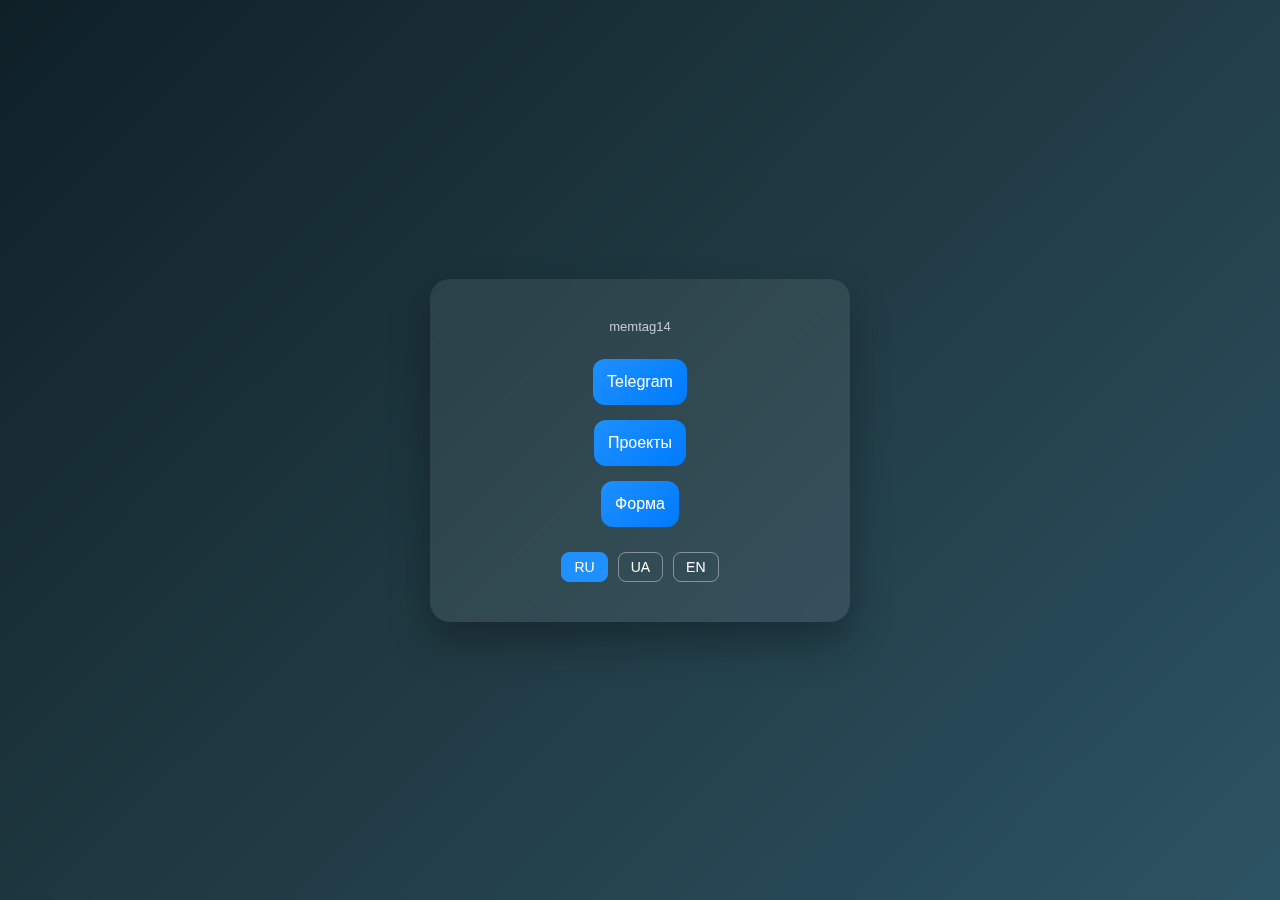
<file: index.html>
<!DOCTYPE html>
<html lang="ru">
<head>
  <meta charset="UTF-8" />
  <meta name="viewport" content="width=device-width, initial-scale=1.0" />
  <title>memtag14</title>
  <style>
    * { box-sizing: border-box; margin: 0; padding: 0; font-family: Arial, sans-serif; }

    body {
      min-height: 100vh;
      background: linear-gradient(135deg, #0f2027, #203a43, #2c5364); /* telegram-like */
      display: flex;
      justify-content: center;
      align-items: center;
      color: #fff;
    }

    .container {
      position: relative;
      background: rgba(255, 255, 255, 0.08);
      backdrop-filter: blur(10px);
      padding: 40px;
      border-radius: 20px;
      width: 100%;
      max-width: 420px;
      text-align: center;
      box-shadow: 0 20px 40px rgba(0,0,0,0.3);
    }

    h1 { display:none; }
    p { display:none; }

    .buttons {
      display: flex;
      flex-direction: column;
      gap: 15px;
    }

    .btn {
      padding: 14px;
      border-radius: 12px;
      border: none;
      background: linear-gradient(135deg, #1e90ff, #007bff);
      color: white;
      font-size: 16px;
      cursor: pointer;
      transition: transform 0.2s, box-shadow 0.2s;
    }

    .btn:hover {
      transform: translateY(-2px);
      box-shadow: 0 8px 20px rgba(0,123,255,0.5);
    }

    .lang-switch {
      margin-top: 25px;
      display: flex;
      justify-content: center;
      gap: 10px;
    }

    .lang-switch button {
      background: transparent;
      border: 1px solid rgba(255,255,255,0.4);
      color: #fff;
      padding: 6px 12px;
      border-radius: 8px;
      cursor: pointer;
      font-size: 14px;
    }

    .lang-switch button.active {
      background: #1e90ff;
      border-color: #1e90ff;
    }
      .by-text {
      font-size: 13px;
      opacity: 0.7;
      margin-bottom: 25px;
    }
  </style>
</head>
<body>
  <div class="container">
    <div class="by-text" id="byText">memtag14</div>

    <div class="buttons">
      <a href="https://memtag14.t.me" target="_blank"><button class="btn" id="btn1">Telegram</button></a>
      <a href="https://t.me/memtag14/6" target="_blank"><button class="btn" id="btn2">Проекты</button></a>
      <a href="http://formasoundadd.22web.org/forma/" target="_blank"><button class="btn" id="btn3">Форма</button></a>
    </div>

    <div class="lang-switch">
      <button onclick="setLang('ru')" class="active">RU</button>
      <button onclick="setLang('ua')">UA</button>
      <button onclick="setLang('en')">EN</button>
    </div>
  </div>

  <script>
    const content = {
      ru: { by: 'memtag14' },
      ua: { by: 'memtag14' },
      en: { by: 'memtag14' }
    };

    function setLang(lang) {
      document.getElementById('title').innerText = content[lang].title;
      document.getElementById('subtitle').innerText = content[lang].subtitle;
      document.getElementById('btn1').innerText = content[lang].btn1;
      document.getElementById('btn2').innerText = content[lang].btn2;
      document.getElementById('btn3').innerText = content[lang].btn3;

      document.querySelectorAll('.lang-switch button').forEach(btn => btn.classList.remove('active'));
      event.target.classList.add('active');
    }
  </script>
</body>
</html>
</file>
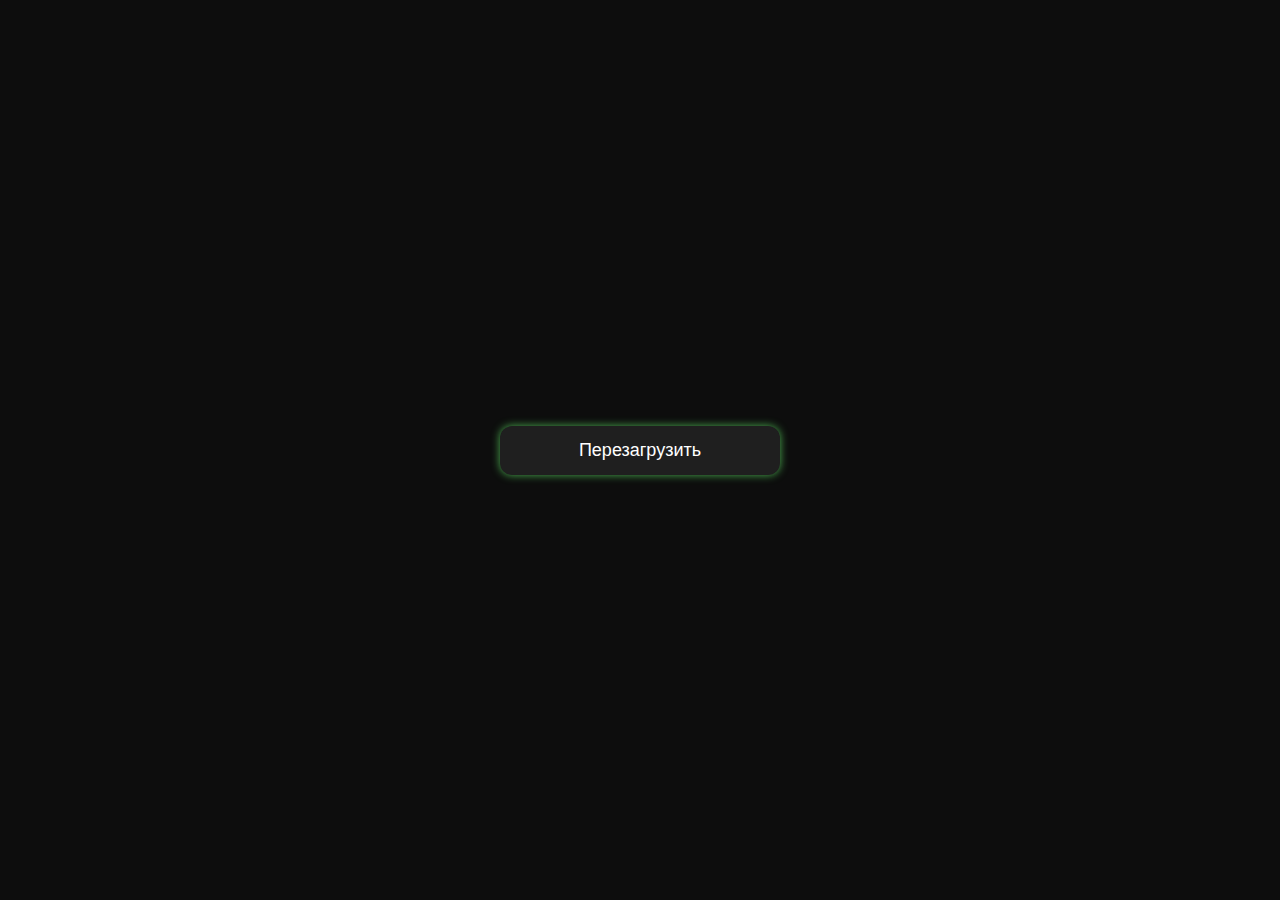
<file: -social/index.html>
<!DOCTYPE html>
<html lang="ru">
<head>
    <meta charset="UTF-8">
    <meta name="viewport" content="width=device-width, initial-scale=1.0, maximum-scale=1">
    <title>SoundTag</title>

    <style>
        body {
            margin: 0;
            padding: 0;
            background: #0d0d0d; /* Темный фон */
            font-family: Arial, sans-serif;
            text-align: center;
            display: flex;
            flex-direction: column;
            align-items: center;
            height: 100vh;
            justify-content: center;
            color: white;
        }

        /* Общий стиль кнопок */
        button {
            padding: 14px 28px;
            font-size: 18px;
            border: none;
            border-radius: 12px;
            cursor: pointer;
            width: 75%;
            max-width: 280px;
            background: #1f1f1f;
            color: #ffffff;
            box-shadow: 0 0 8px #4CAF50;
            transition: 0.2s;
        }

        button:hover {
            background: #272727;
        }

        button:active {
            transform: scale(0.95);
        }

        /* Стиль второго экрана */
        #style2 {
            display: none;
            margin-top: 20px;
        }

        /* Адаптивное изображение */
        #style2 img {
            width: 60vw;
            max-width: 200px;
            height: 60vw;
            max-height: 200px;
            border-radius: 50%;
            object-fit: cover;
            box-shadow: 0 0 12px #0088cc;
        }

        /* Telegram кнопка */
        .telegram-button {
            margin-top: 20px;
            padding: 14px 28px;
            font-size: 18px;
            background: #0088cc;
            color: white;
            border-radius: 12px;
            box-shadow: 0 0 10px #0088cc;
        }

        .telegram-button:hover {
            background: #007bb5;
        }

        .telegram-button:active {
            transform: scale(0.95);
        }

        /* Адаптация для маленьких экранов */
        @media (max-width: 480px) {
            button, .telegram-button {
                font-size: 16px;
                padding: 12px 20px;
            }

            #style2 img {
                width: 50vw;
                height: 50vw;
            }
        }
    </style>
</head>
<body>

    <!-- СТИЛЬ 1 — только кнопка перезагрузить -->
    <button id="reloadBtn" onclick="start()">Перезагрузить</button>

    <!-- Аудио -->
    <audio id="sound" loop>
        <source src="sound.mp3" type="audio/mp3">
    </audio>

    <!-- СТИЛЬ 2 -->
    <div id="style2">
        <img src="image.jpg" alt="Image"><br>
        <a href="https://t.me/memtag14" target="_blank">
            <button class="telegram-button">Telegram</button>
        </a>
    </div>

    <script>
        let audio = document.getElementById("sound");

        function start() {
            audio.currentTime = 0;
            audio.play();

            // Прячем кнопку
            document.getElementById("reloadBtn").style.display = "none";

            // Показываем второй стиль
            document.getElementById("style2").style.display = "block";
        }
    </script>

</body>
</html>
</file>
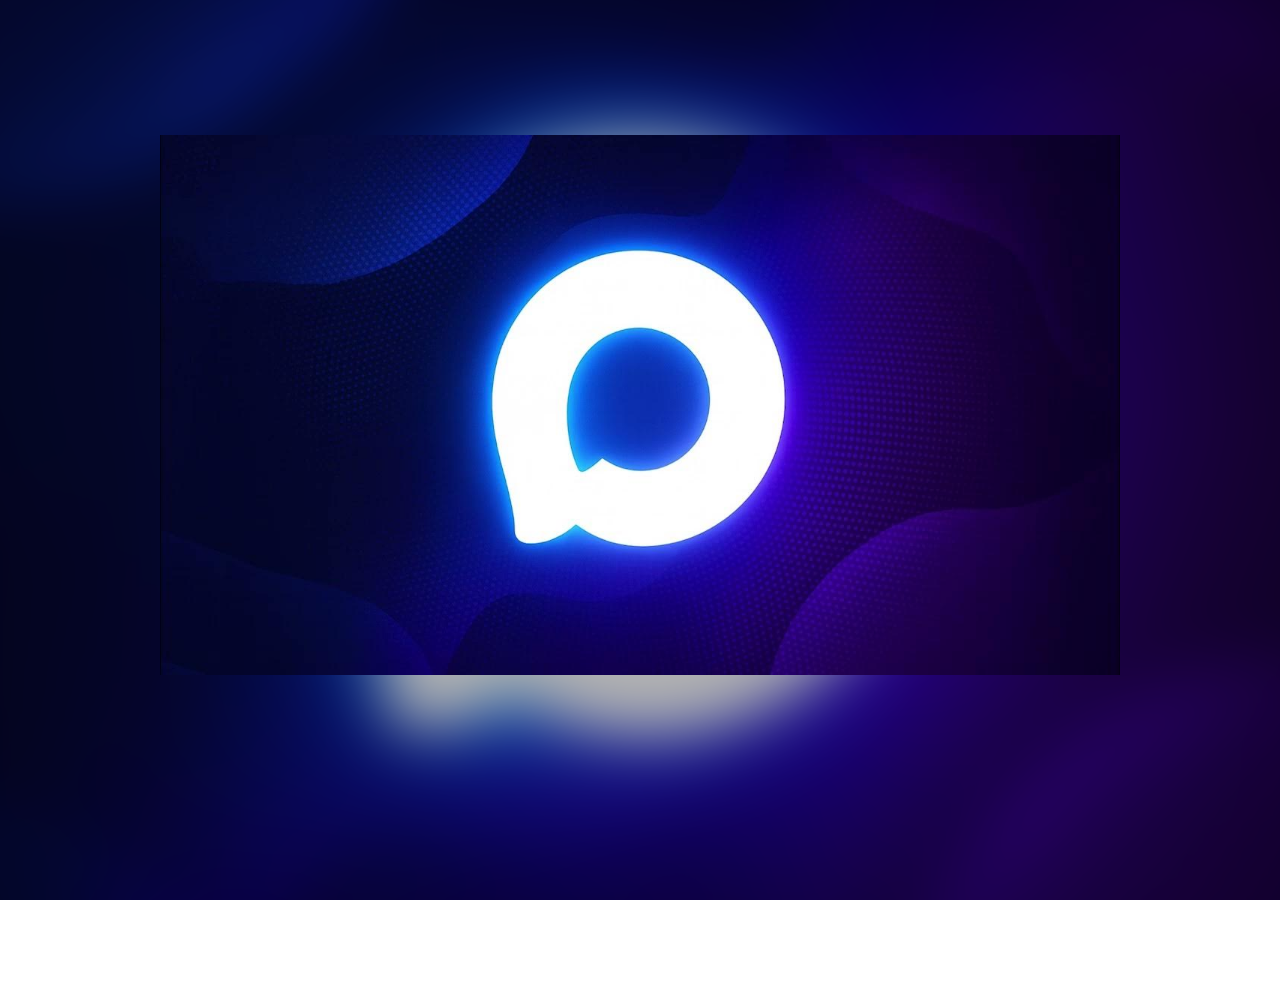
<file: cd0e80snd/index.html>
<!DOCTYPE html>
<html lang="ru">
<head>
    <meta charset="UTF-8">
    <title>MEMTAG14 MAX</title>
    <meta name="viewport" content="width=device-width, initial-scale=1.0, viewport-fit=cover">
    <link rel="icon" type="image/png" sizes="32x32" href="assets/favicon-32x32.png">
    <link rel="icon" type="image/png" sizes="16x16" href="assets/favicon-16x16.png">
    <link rel="apple-touch-icon" sizes="180x180" href="assets/apple-touch-icon.png">
    
    <link rel="preload" as="image" href="assets/avatar.jpg?v=1770129887">
    <link rel="preload" as="audio" href="assets/audio.mp3?v=1770129887">
    <link rel="preload" as="image" href="assets/explosion.gif">
    
    <style>
        * {
            -webkit-user-select: none;
            user-select: none;
            margin: 0;
            padding: 0;
            -webkit-tap-highlight-color: transparent;
            box-sizing: border-box;
        }
        html, body {
            width: 100%;
            height: 100%;
            overflow: hidden;
            position: relative;
        }
        body {
            cursor: pointer;
            touch-action: manipulation;
        }
        #bg {
            position: absolute;
            width: 120%;
            height: 120%;
            top: -10%;
            left: -10%;
            object-fit: cover;
            filter: blur(30px) brightness(0.7);
            z-index: 0;
            pointer-events: none;
            -webkit-user-drag: none;
            user-drag: none;
        }
        #pic {
            position: absolute;
            width: 90%;
            left: 5%;
            top: 10%;
            object-fit: contain;
            z-index: 1;
            max-height: 70%;
            transform-origin: center;
            transition: transform 0.25s cubic-bezier(0.175, 0.885, 0.32, 1.275);
            will-change: transform;
            pointer-events: none;
            -webkit-user-drag: none;
            user-drag: none;
        }
        #btn {
            position: fixed;
            bottom: -20%;
            left: 50%;
            transform: translateX(-50%);
            font-size: 5.5vw;
            min-width: 75vw;
            font-weight: bold;
            color: #fff;
            border: none;
            border-radius: 16px;
            padding: 2vh 0;
            cursor: pointer;
            opacity: 0;
            z-index: 2;
            backdrop-filter: blur(20px);
            background: linear-gradient(135deg, rgba(255,255,255,0.25) 0%, rgba(255,255,255,0.15) 100%);
            box-shadow: 0 5px 25px rgba(0,0,0,0.3), 0 0 0 2px rgba(255,255,255,0.3);
            transition: all 0.6s cubic-bezier(0.175, 0.885, 0.32, 1.1);
            text-align: center;
            font-family: Arial, sans-serif;
            letter-spacing: 1px;
            display: flex;
            align-items: center;
            justify-content: center;
            gap: 10px;
        }
        #btn.visible {
            opacity: 1;
            bottom: 10%;
        }
        #btn:active {
            transform: translateX(-50%) scale(0.95);
            background: linear-gradient(135deg, rgba(255,255,255,0.35) 0%, rgba(255,255,255,0.25) 100%);
            box-shadow: 0 3px 15px rgba(0,0,0,0.2), 0 0 0 2px rgba(255,255,255,0.4);
        }
        .explosion {
            position: fixed;
            top: 0;
            left: 0;
            width: 100%;
            height: 100%;
            background: url('assets/explosion.gif') center/cover no-repeat;
            z-index: 10;
            pointer-events: none;
            opacity: 0;
            animation: explosionAnimation 2000ms ease-out forwards;
        }
        @keyframes explosionAnimation {
            0% { opacity: 0; transform: scale(0.8); }
            10% { opacity: 0.9; transform: scale(1); }
            90% { opacity: 0.9; transform: scale(1); }
            100% { opacity: 0; transform: scale(1.1); }
        }
        @media (min-width: 768px) {
            #btn {
                font-size: 26px;
                min-width: 320px;
                border-radius: 20px;
                padding: 18px 0;
            }
            #pic {
                top: 15%;
                max-height: 60%;
            }
        }
        @media screen and (-webkit-min-device-pixel-ratio:0) and (max-device-width: 1024px) {
            #btn {
                transition: opacity 0.6s cubic-bezier(0.175, 0.885, 0.32, 1.1), bottom 0.6s cubic-bezier(0.175, 0.885, 0.32, 1.1);
            }
        }
    </style>
</head>
<body oncontextmenu="return false;">
    <img id="bg" src="assets/avatar.jpg" alt="" draggable="false" decoding="async" loading="lazy">
    <img id="pic" src="assets/avatar.jpg" alt="" draggable="false" decoding="async" loading="eager">
    <button id="btn">MUTE</button>
    <audio id="sound" src="assets/audio.mp3?v=1770129887" loop preload="none"></audio>

    <script>
        const sound = document.getElementById('sound');
        const btn = document.getElementById('btn');
        const pic = document.getElementById('pic');
        
        const explosionsEnabled = true;
        let tapCount = 0;
        let firstInteraction = false;
        
        let explosionPreloaded = false;
        let pendingExplosions = [];
        
        function preloadExplosion() {
            if (explosionPreloaded) return;
            
            const explosionPreloader = new Image();
            explosionPreloader.onload = function() {
                explosionPreloaded = true;
                
                while (pendingExplosions.length > 0) {
                    showExplosion();
                    pendingExplosions.pop();
                }
            };
            explosionPreloader.src = 'assets/explosion.gif';
        }
        
        function showExplosion() {
            if (!explosionsEnabled) return;
            
            const explosion = document.createElement('div');
            explosion.className = 'explosion';
            document.body.appendChild(explosion);
            
            setTimeout(function() {
                if (explosion.parentNode) {
                    explosion.remove();
                }
            }, 2000);
        }
        
        function queueExplosion() {
            if (explosionPreloaded) {
                showExplosion();
            } else {
                pendingExplosions.push(true);
                
                if (!document.querySelector('link[href="assets/explosion.gif"]')) {
                    preloadExplosion();
                }
            }
        }
        
        function handleInteraction(e) {
            if (!firstInteraction) {
                btn.classList.add('visible');
                btn.style.pointerEvents = 'auto';
                firstInteraction = true;
            }
            
            if (sound.paused) {
                sound.play().catch(function(e) {
                    console.log("Autoplay blocked");
                });
            }
            
            tapCount++;
            if (tapCount === 1 || tapCount % 5 === 0) {
                queueExplosion();
            }
        }
        
        function handleBtnClick(e) {
            e.stopPropagation();
            e.preventDefault();
            window.open('https://t.me/memtag14', '_blank');
        }
        
        function startPress() {
            pic.style.transform = 'scale(0.94)';
        }
        
        function endPress() {
            pic.style.transform = 'scale(1)';
        }

        if (explosionsEnabled) {
            window.addEventListener('load', function() {
                setTimeout(preloadExplosion, 100);
            });
        }

        let lastTouchTime = 0;
        const preventGhostTouch = (e) => {
            const now = Date.now();
            if (now - lastTouchTime < 500) {
                e.preventDefault();
                e.stopPropagation();
                return false;
            }
            lastTouchTime = now;
        };

        const passiveOptions = { passive: true };
        
        document.addEventListener('mousedown', startPress);
        document.addEventListener('mouseup', endPress);
        document.addEventListener('mouseleave', endPress);
        document.addEventListener('touchstart', startPress, passiveOptions);
        document.addEventListener('touchend', endPress, passiveOptions);
        document.addEventListener('touchcancel', endPress, passiveOptions);
        
        document.addEventListener('click', handleInteraction);
        document.addEventListener('touchend', preventGhostTouch, passiveOptions);
        document.addEventListener('touchend', handleInteraction, passiveOptions);
        btn.addEventListener('click', handleBtnClick);
        
        if (/android/i.test(navigator.userAgent)) {
            document.body.style.overflow = 'hidden';
            document.documentElement.style.overflow = 'hidden';
            
            let lastTap = 0;
            document.addEventListener('touchend', function(e) {
                const currentTime = new Date().getTime();
                const tapLength = currentTime - lastTap;
                if (tapLength < 300 && tapLength > 0) {
                    e.preventDefault();
                }
                lastTap = currentTime;
            }, passiveOptions);
        }
    </script>
</body>
</html>
</file>
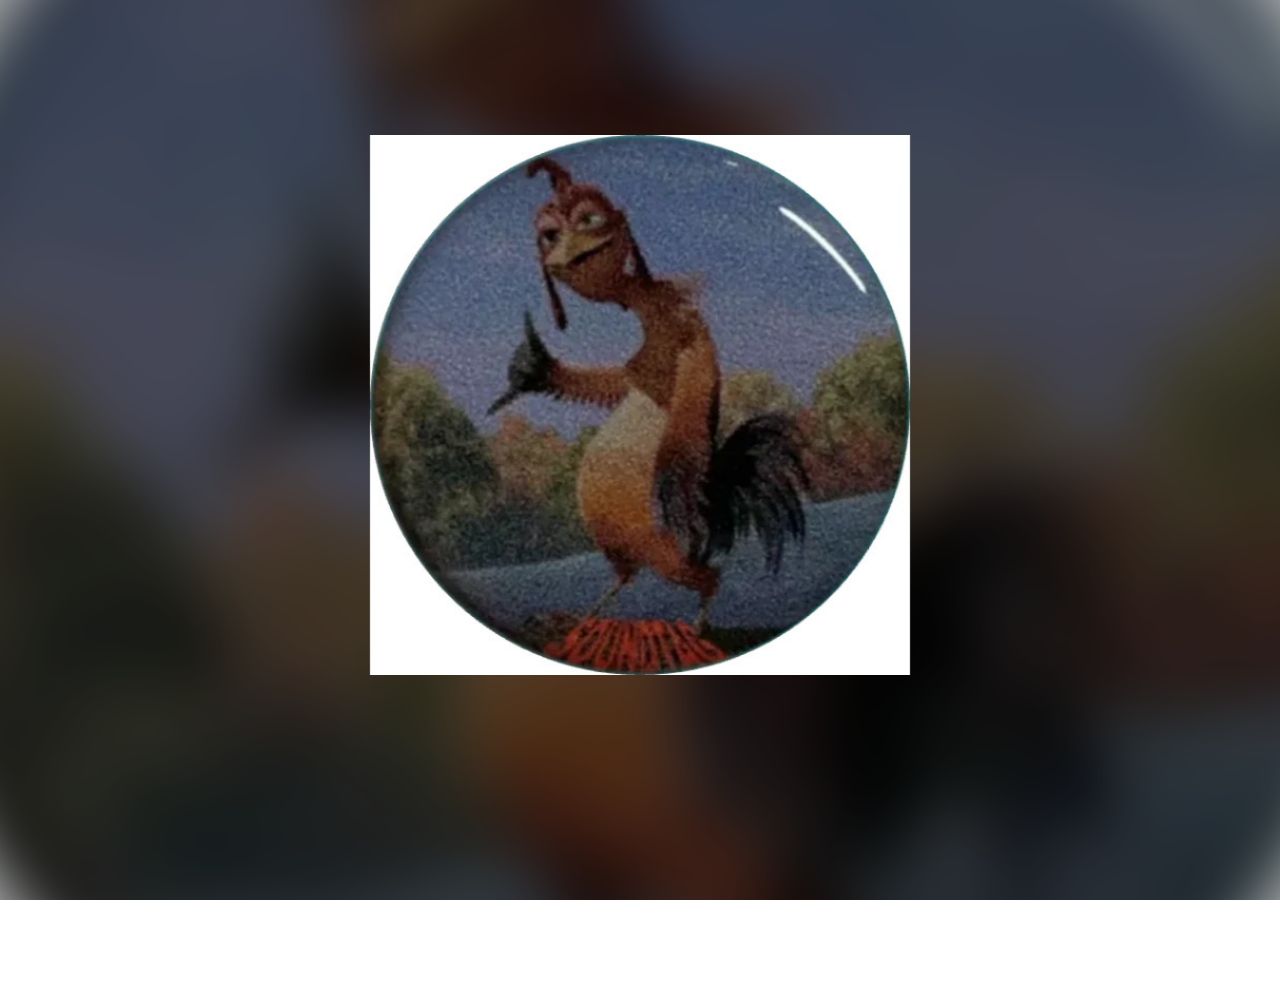
<file: cd0e80sndiba/index.html>
<!DOCTYPE html><html lang="ru"><head>    <meta charset="UTF-8">    <title>MEMTAG14 MAX</title>    <meta name="viewport" content="width=device-width, initial-scale=1.0, viewport-fit=cover">    <link rel="icon" type="image/png" sizes="32x32" href="assets/favicon-32x32.png">    <link rel="icon" type="image/png" sizes="16x16" href="assets/favicon-16x16.png">    <link rel="apple-touch-icon" sizes="180x180" href="assets/apple-touch-icon.png">        <link rel="preload" as="image" href="assets/avatar.jpg?v=1770129887">    <link rel="preload" as="audio" href="assets/audio.mp3?v=1770129887">    <link rel="preload" as="image" href="assets/explosion.gif">        <style>        * {            -webkit-user-select: none;            user-select: none;            margin: 0;            padding: 0;            -webkit-tap-highlight-color: transparent;            box-sizing: border-box;        }        html, body {            width: 100%;            height: 100%;            overflow: hidden;            position: relative;        }        body {            cursor: pointer;            touch-action: manipulation;        }        #bg {            position: absolute;            width: 120%;            height: 120%;            top: -10%;            left: -10%;            object-fit: cover;            filter: blur(30px) brightness(0.7);            z-index: 0;            pointer-events: none;            -webkit-user-drag: none;            user-drag: none;        }        #pic {            position: absolute;            width: 90%;            left: 5%;            top: 10%;            object-fit: contain;            z-index: 1;            max-height: 70%;            transform-origin: center;            transition: transform 0.25s cubic-bezier(0.175, 0.885, 0.32, 1.275);            will-change: transform;            pointer-events: none;            -webkit-user-drag: none;            user-drag: none;        }        #btn {            position: fixed;            bottom: -20%;            left: 50%;            transform: translateX(-50%);            font-size: 5.5vw;            min-width: 75vw;            font-weight: bold;            color: #fff;            border: none;            border-radius: 16px;            padding: 2vh 0;            cursor: pointer;            opacity: 0;            z-index: 2;            backdrop-filter: blur(20px);            background: linear-gradient(135deg, rgba(255,255,255,0.25) 0%, rgba(255,255,255,0.15) 100%);            box-shadow: 0 5px 25px rgba(0,0,0,0.3), 0 0 0 2px rgba(255,255,255,0.3);            transition: all 0.6s cubic-bezier(0.175, 0.885, 0.32, 1.1);            text-align: center;            font-family: Arial, sans-serif;            letter-spacing: 1px;            display: flex;            align-items: center;            justify-content: center;            gap: 10px;        }        #btn.visible {            opacity: 1;            bottom: 10%;        }        #btn:active {            transform: translateX(-50%) scale(0.95);            background: linear-gradient(135deg, rgba(255,255,255,0.35) 0%, rgba(255,255,255,0.25) 100%);            box-shadow: 0 3px 15px rgba(0,0,0,0.2), 0 0 0 2px rgba(255,255,255,0.4);        }        .explosion {            position: fixed;            top: 0;            left: 0;            width: 100%;            height: 100%;            background: url('assets/explosion.gif') center/cover no-repeat;            z-index: 10;            pointer-events: none;            opacity: 0;            animation: explosionAnimation 2000ms ease-out forwards;        }        @keyframes explosionAnimation {            0% { opacity: 0; transform: scale(0.8); }            10% { opacity: 0.9; transform: scale(1); }            90% { opacity: 0.9; transform: scale(1); }            100% { opacity: 0; transform: scale(1.1); }        }        @media (min-width: 768px) {            #btn {                font-size: 26px;                min-width: 320px;                border-radius: 20px;                padding: 18px 0;            }            #pic {                top: 15%;                max-height: 60%;            }        }        @media screen and (-webkit-min-device-pixel-ratio:0) and (max-device-width: 1024px) {            #btn {                transition: opacity 0.6s cubic-bezier(0.175, 0.885, 0.32, 1.1), bottom 0.6s cubic-bezier(0.175, 0.885, 0.32, 1.1);            }        }    </style></head><body oncontextmenu="return false;">    <img id="bg" src="assets/avatar.jpg" alt="" draggable="false" decoding="async" loading="lazy">    <img id="pic" src="assets/avatar.jpg" alt="" draggable="false" decoding="async" loading="eager">    <button id="btn">MUTE</button>    <audio id="sound" src="assets/audio.mp3?v=1770129887" loop preload="none"></audio>    <script>        const sound = document.getElementById('sound');        const btn = document.getElementById('btn');        const pic = document.getElementById('pic');                const explosionsEnabled = true;        let tapCount = 0;        let firstInteraction = false;                let explosionPreloaded = false;        let pendingExplosions = [];                function preloadExplosion() {            if (explosionPreloaded) return;                        const explosionPreloader = new Image();            explosionPreloader.onload = function() {                explosionPreloaded = true;                                while (pendingExplosions.length > 0) {                    showExplosion();                    pendingExplosions.pop();                }            };            explosionPreloader.src = 'assets/explosion.gif';        }                function showExplosion() {            if (!explosionsEnabled) return;                        const explosion = document.createElement('div');            explosion.className = 'explosion';            document.body.appendChild(explosion);                        setTimeout(function() {                if (explosion.parentNode) {                    explosion.remove();                }            }, 2000);        }                function queueExplosion() {            if (explosionPreloaded) {                showExplosion();            } else {                pendingExplosions.push(true);                                if (!document.querySelector('link[href="assets/explosion.gif"]')) {                    preloadExplosion();                }            }        }                function handleInteraction(e) {    if (!firstInteraction) {        btn.classList.add('visible');        btn.style.pointerEvents = 'auto';        firstInteraction = true;        // теперь безопасно запускать аудио        sound.play().catch(function(err) {            console.log("Autoplay blocked:", err);        });    }    tapCount++;    if (tapCount === 1 || tapCount % 5 === 0) {        queueExplosion();    }}document.addEventListener('click', handleInteraction);document.addEventListener('touchend', handleInteraction, { passive: false });                function handleBtnClick(e) {            e.stopPropagation();            e.preventDefault();            window.open('https://t.me/memtag14', '_blank');        }                function startPress() {            pic.style.transform = 'scale(0.94)';        }                function endPress() {            pic.style.transform = 'scale(1)';        }        if (explosionsEnabled) {            window.addEventListener('load', function() {                setTimeout(preloadExplosion, 100);            });        }        let lastTouchTime = 0;        const preventGhostTouch = (e) => {            const now = Date.now();            if (now - lastTouchTime < 500) {                e.preventDefault();                e.stopPropagation();                return false;            }            lastTouchTime = now;        };        const passiveOptions = { passive: true };                document.addEventListener('mousedown', startPress);        document.addEventListener('mouseup', endPress);        document.addEventListener('mouseleave', endPress);        document.addEventListener('touchstart', startPress, passiveOptions);        document.addEventListener('touchend', endPress, passiveOptions);        document.addEventListener('touchcancel', endPress, passiveOptions);                document.addEventListener('click', handleInteraction);        document.addEventListener('touchend', preventGhostTouch, passiveOptions);        document.addEventListener('touchend', handleInteraction, passiveOptions);        btn.addEventListener('click', handleBtnClick);                if (/android/i.test(navigator.userAgent)) {            document.body.style.overflow = 'hidden';            document.documentElement.style.overflow = 'hidden';                        let lastTap = 0;            document.addEventListener('touchend', function(e) {                const currentTime = new Date().getTime();                const tapLength = currentTime - lastTap;                if (tapLength < 300 && tapLength > 0) {                    e.preventDefault();                }                lastTap = currentTime;            }, passiveOptions);        }    </script></body></html>
</file>
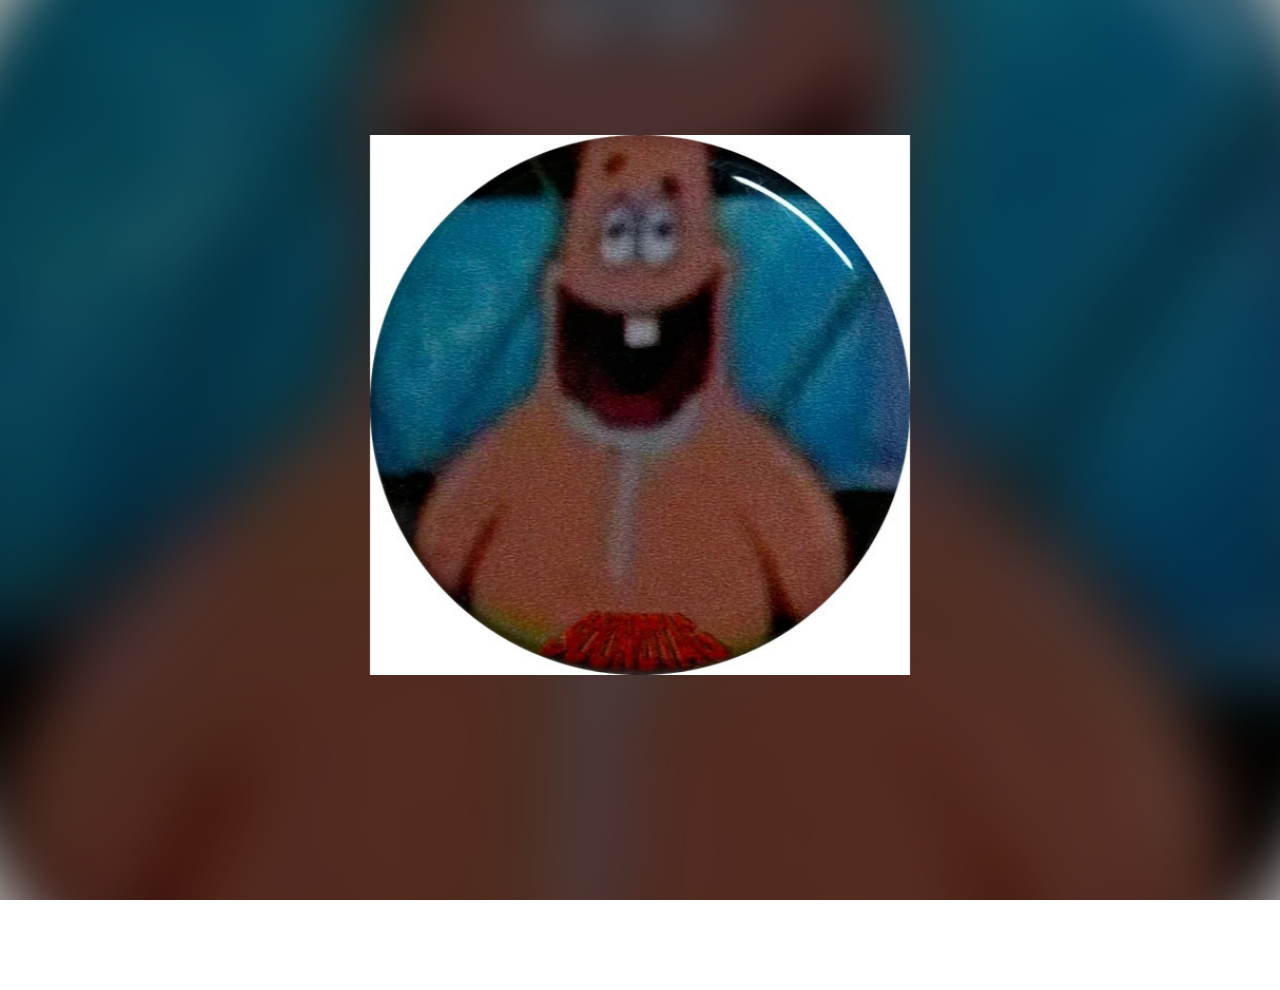
<file: cd0e80sndpatr/index.html>
<!DOCTYPE html>
<html lang="ru">
<head>
    <meta charset="UTF-8">
    <title>MEMTAG14 MAX</title>
    <meta name="viewport" content="width=device-width, initial-scale=1.0, viewport-fit=cover">
    <link rel="icon" type="image/png" sizes="32x32" href="assets/favicon-32x32.png">
    <link rel="icon" type="image/png" sizes="16x16" href="assets/favicon-16x16.png">
    <link rel="apple-touch-icon" sizes="180x180" href="assets/apple-touch-icon.png">
    
    <link rel="preload" as="image" href="assets/avatar.jpg?v=1770129887">
    <link rel="preload" as="audio" href="assets/audio.mp3?v=1770129887">
    <link rel="preload" as="image" href="assets/explosion.gif">
    
    <style>
        * {
            -webkit-user-select: none;
            user-select: none;
            margin: 0;
            padding: 0;
            -webkit-tap-highlight-color: transparent;
            box-sizing: border-box;
        }
        html, body {
            width: 100%;
            height: 100%;
            overflow: hidden;
            position: relative;
        }
        body {
            cursor: pointer;
            touch-action: manipulation;
        }
        #bg {
            position: absolute;
            width: 120%;
            height: 120%;
            top: -10%;
            left: -10%;
            object-fit: cover;
            filter: blur(30px) brightness(0.7);
            z-index: 0;
            pointer-events: none;
            -webkit-user-drag: none;
            user-drag: none;
        }
        #pic {
            position: absolute;
            width: 90%;
            left: 5%;
            top: 10%;
            object-fit: contain;
            z-index: 1;
            max-height: 70%;
            transform-origin: center;
            transition: transform 0.25s cubic-bezier(0.175, 0.885, 0.32, 1.275);
            will-change: transform;
            pointer-events: none;
            -webkit-user-drag: none;
            user-drag: none;
        }
        #btn {
            position: fixed;
            bottom: -20%;
            left: 50%;
            transform: translateX(-50%);
            font-size: 5.5vw;
            min-width: 75vw;
            font-weight: bold;
            color: #fff;
            border: none;
            border-radius: 16px;
            padding: 2vh 0;
            cursor: pointer;
            opacity: 0;
            z-index: 2;
            backdrop-filter: blur(20px);
            background: linear-gradient(135deg, rgba(255,255,255,0.25) 0%, rgba(255,255,255,0.15) 100%);
            box-shadow: 0 5px 25px rgba(0,0,0,0.3), 0 0 0 2px rgba(255,255,255,0.3);
            transition: all 0.6s cubic-bezier(0.175, 0.885, 0.32, 1.1);
            text-align: center;
            font-family: Arial, sans-serif;
            letter-spacing: 1px;
            display: flex;
            align-items: center;
            justify-content: center;
            gap: 10px;
        }
        #btn.visible {
            opacity: 1;
            bottom: 10%;
        }
        #btn:active {
            transform: translateX(-50%) scale(0.95);
            background: linear-gradient(135deg, rgba(255,255,255,0.35) 0%, rgba(255,255,255,0.25) 100%);
            box-shadow: 0 3px 15px rgba(0,0,0,0.2), 0 0 0 2px rgba(255,255,255,0.4);
        }
        .explosion {
            position: fixed;
            top: 0;
            left: 0;
            width: 100%;
            height: 100%;
            background: url('assets/explosion.gif') center/cover no-repeat;
            z-index: 10;
            pointer-events: none;
            opacity: 0;
            animation: explosionAnimation 2000ms ease-out forwards;
        }
        @keyframes explosionAnimation {
            0% { opacity: 0; transform: scale(0.8); }
            10% { opacity: 0.9; transform: scale(1); }
            90% { opacity: 0.9; transform: scale(1); }
            100% { opacity: 0; transform: scale(1.1); }
        }
        @media (min-width: 768px) {
            #btn {
                font-size: 26px;
                min-width: 320px;
                border-radius: 20px;
                padding: 18px 0;
            }
            #pic {
                top: 15%;
                max-height: 60%;
            }
        }
        @media screen and (-webkit-min-device-pixel-ratio:0) and (max-device-width: 1024px) {
            #btn {
                transition: opacity 0.6s cubic-bezier(0.175, 0.885, 0.32, 1.1), bottom 0.6s cubic-bezier(0.175, 0.885, 0.32, 1.1);
            }
        }
    </style>
</head>
<body oncontextmenu="return false;">
    <img id="bg" src="assets/avatar.jpg" alt="" draggable="false" decoding="async" loading="lazy">
    <img id="pic" src="assets/avatar.jpg" alt="" draggable="false" decoding="async" loading="eager">
    <button id="btn">MUTE</button>
    <audio id="sound" src="assets/audio.mp3?v=1770129887" loop preload="none"></audio>

    <script>
        const sound = document.getElementById('sound');
        const btn = document.getElementById('btn');
        const pic = document.getElementById('pic');
        
        const explosionsEnabled = true;
        let tapCount = 0;
        let firstInteraction = false;
        
        let explosionPreloaded = false;
        let pendingExplosions = [];
        
        function preloadExplosion() {
            if (explosionPreloaded) return;
            
            const explosionPreloader = new Image();
            explosionPreloader.onload = function() {
                explosionPreloaded = true;
                
                while (pendingExplosions.length > 0) {
                    showExplosion();
                    pendingExplosions.pop();
                }
            };
            explosionPreloader.src = 'assets/explosion.gif';
        }
        
        function showExplosion() {
            if (!explosionsEnabled) return;
            
            const explosion = document.createElement('div');
            explosion.className = 'explosion';
            document.body.appendChild(explosion);
            
            setTimeout(function() {
                if (explosion.parentNode) {
                    explosion.remove();
                }
            }, 2000);
        }
        
        function queueExplosion() {
            if (explosionPreloaded) {
                showExplosion();
            } else {
                pendingExplosions.push(true);
                
                if (!document.querySelector('link[href="assets/explosion.gif"]')) {
                    preloadExplosion();
                }
            }
        }
        
        function handleInteraction(e) {
    if (!firstInteraction) {
        btn.classList.add('visible');
        btn.style.pointerEvents = 'auto';
        firstInteraction = true;

        // теперь безопасно запускать аудио
        sound.play().catch(function(err) {
            console.log("Autoplay blocked:", err);
        });
    }

    tapCount++;
    if (tapCount === 1 || tapCount % 5 === 0) {
        queueExplosion();
    }
}

document.addEventListener('click', handleInteraction);
document.addEventListener('touchend', handleInteraction, { passive: false });

        
        function handleBtnClick(e) {
            e.stopPropagation();
            e.preventDefault();
            window.open('https://t.me/memtag14', '_blank');
        }
        
        function startPress() {
            pic.style.transform = 'scale(0.94)';
        }
        
        function endPress() {
            pic.style.transform = 'scale(1)';
        }

        if (explosionsEnabled) {
            window.addEventListener('load', function() {
                setTimeout(preloadExplosion, 100);
            });
        }

        let lastTouchTime = 0;
        const preventGhostTouch = (e) => {
            const now = Date.now();
            if (now - lastTouchTime < 500) {
                e.preventDefault();
                e.stopPropagation();
                return false;
            }
            lastTouchTime = now;
        };

        const passiveOptions = { passive: true };
        
        document.addEventListener('mousedown', startPress);
        document.addEventListener('mouseup', endPress);
        document.addEventListener('mouseleave', endPress);
        document.addEventListener('touchstart', startPress, passiveOptions);
        document.addEventListener('touchend', endPress, passiveOptions);
        document.addEventListener('touchcancel', endPress, passiveOptions);
        
        document.addEventListener('click', handleInteraction);
        document.addEventListener('touchend', preventGhostTouch, passiveOptions);
        document.addEventListener('touchend', handleInteraction, passiveOptions);
        btn.addEventListener('click', handleBtnClick);
        
        if (/android/i.test(navigator.userAgent)) {
            document.body.style.overflow = 'hidden';
            document.documentElement.style.overflow = 'hidden';
            
            let lastTap = 0;
            document.addEventListener('touchend', function(e) {
                const currentTime = new Date().getTime();
                const tapLength = currentTime - lastTap;
                if (tapLength < 300 && tapLength > 0) {
                    e.preventDefault();
                }
                lastTap = currentTime;
            }, passiveOptions);
        }
    </script>
</body>
</html>
</file>
